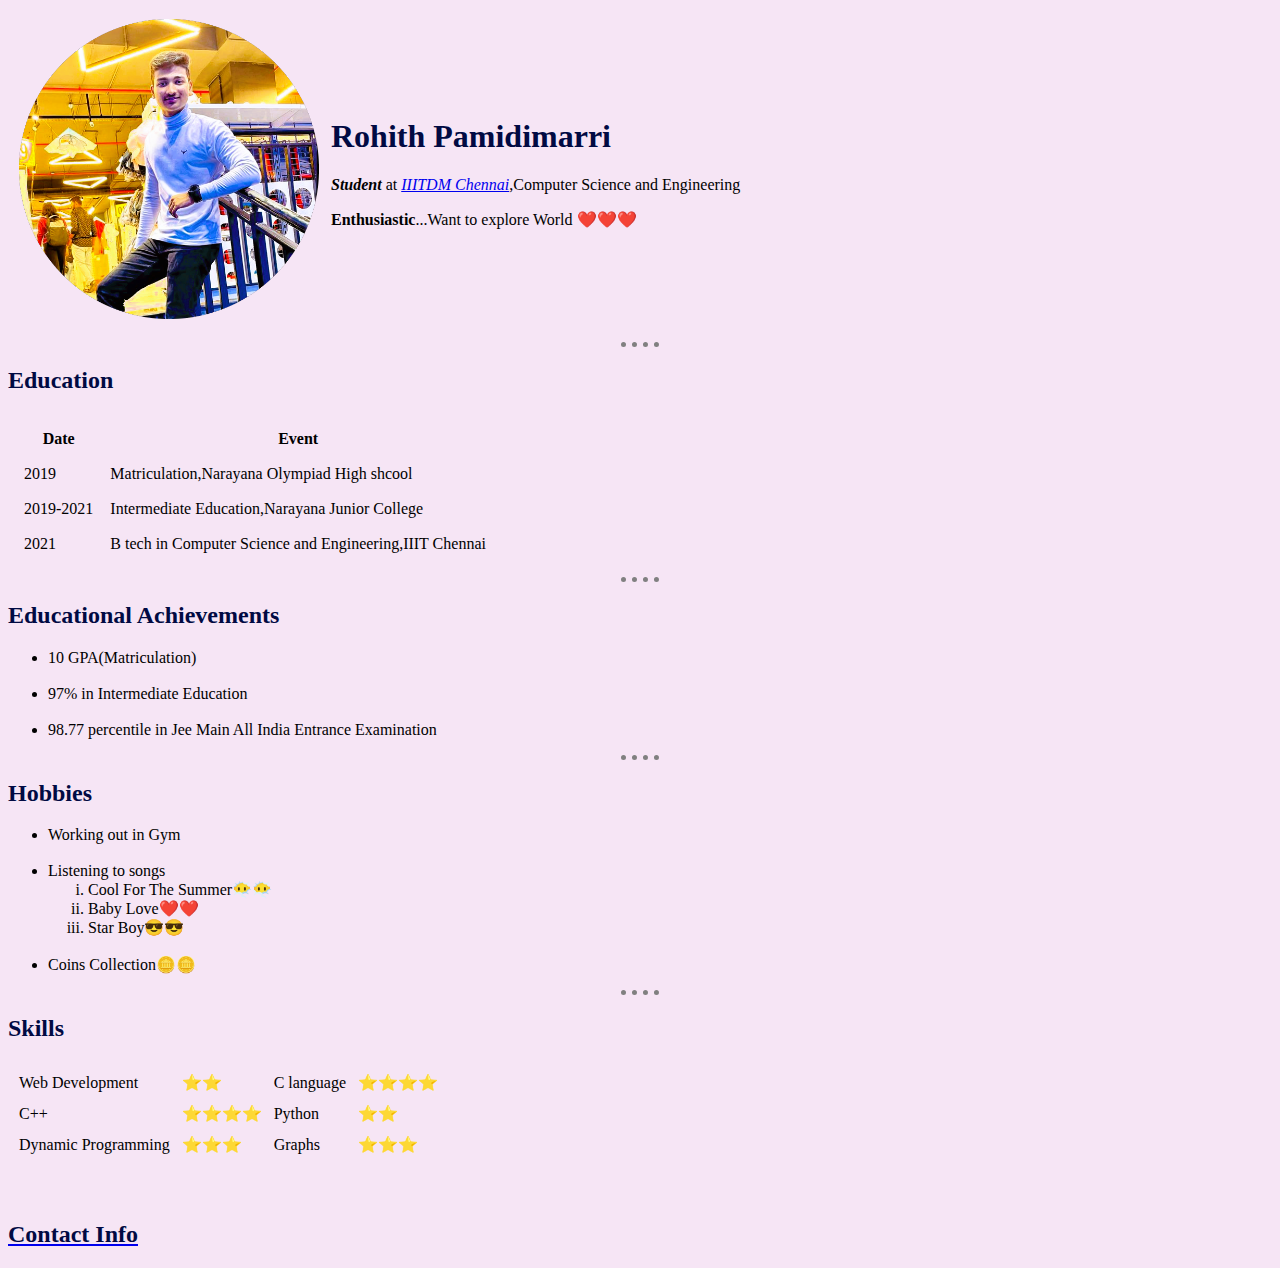
<file: index.html>
<!DOCTYPE html>
<html lang="en">
    <head>
        <meta charset="UTF-8">
        <title>ROHITH's_LIFE IN A GLANCE🎓🎓🎓</title>

        <link rel="stylesheet" href="css/styles.css">
    </head>
    <body>
        <table cellspacing="10">
            <tr>
                <td>
                    <img src=rohithdp.png width="300" height="300">
                </td>
                <td>        <h1>Rohith Pamidimarri</h1>
                    <p><em><strong>Student</strong></em> at <a href="https://www.iiitdm.ac.in/"><em>IIITDM Chennai</em></a>,Computer Science and Engineering</p>
                    <p><strong>Enthusiastic</strong>...Want to explore World ❤️❤️❤️</p>
                </td>
            </tr>
        </table>
        <hr>
        <h2>Education</h2>
        <table cellspacing="15">
            <thead>
                <tr>
                    <th>Date</th>
                    <th>Event</th>
                </tr>
            </thead>
            <tbody>
                <tr>
                    <td>2019</td>
                    <td>Matriculation,Narayana Olympiad High shcool</td>
                </tr>
                <tr>
                    <td>2019-2021</td>
                    <td>Intermediate Education,Narayana Junior College</td>
                </tr>
                <tr>
                    <td>2021</td>
                    <td>B tech in Computer Science and Engineering,IIIT Chennai</td>
                </tr>
            </tbody>
        </table>
        <hr>
        <h2>Educational Achievements</h2>
        <ul>
            <li>10 GPA(Matriculation)</li>
            <br>
            <li>97% in Intermediate Education</li>
            <br>
            <li>98.77 percentile in Jee Main All India Entrance Examination</li>
        </ul>
        <hr>
        <h2>Hobbies</h2>
        <ul>
            <li>Working out in Gym</li>
            <br>
            <li>Listening to songs
                <ol type="i">
                    <li>Cool For The Summer😶‍🌫️😶‍🌫️</li>
                    <li>Baby Love❤️❤️</li>
                    <li>Star Boy😎😎</li>
                </ol>
            </li>
            <br>
            <li>Coins Collection🪙🪙</li>
        </ul>
        <hr>
        <h2>Skills</h2>
        <table cellspacing="10">
            <tr>
                <td>Web Development</td>
                <td>⭐⭐</td>
                <td>C language</td>
                <td>⭐⭐⭐⭐</td>
            </tr>
            <tr>
                <td>C++</td>
                <td>⭐⭐⭐⭐</td>
                <td>Python</td>
                <td>⭐⭐</td>
            </tr>
            <tr>
                <td>Dynamic Programming</td>
                <td>⭐⭐⭐</td>
                <td>Graphs</td>
                <td>⭐⭐⭐</td>
            </tr>
        </table>
        <br>
        <br>
        <a href="contact-info.html"><h2>Contact Info</h2></a>
    </body>
</html>
</file>
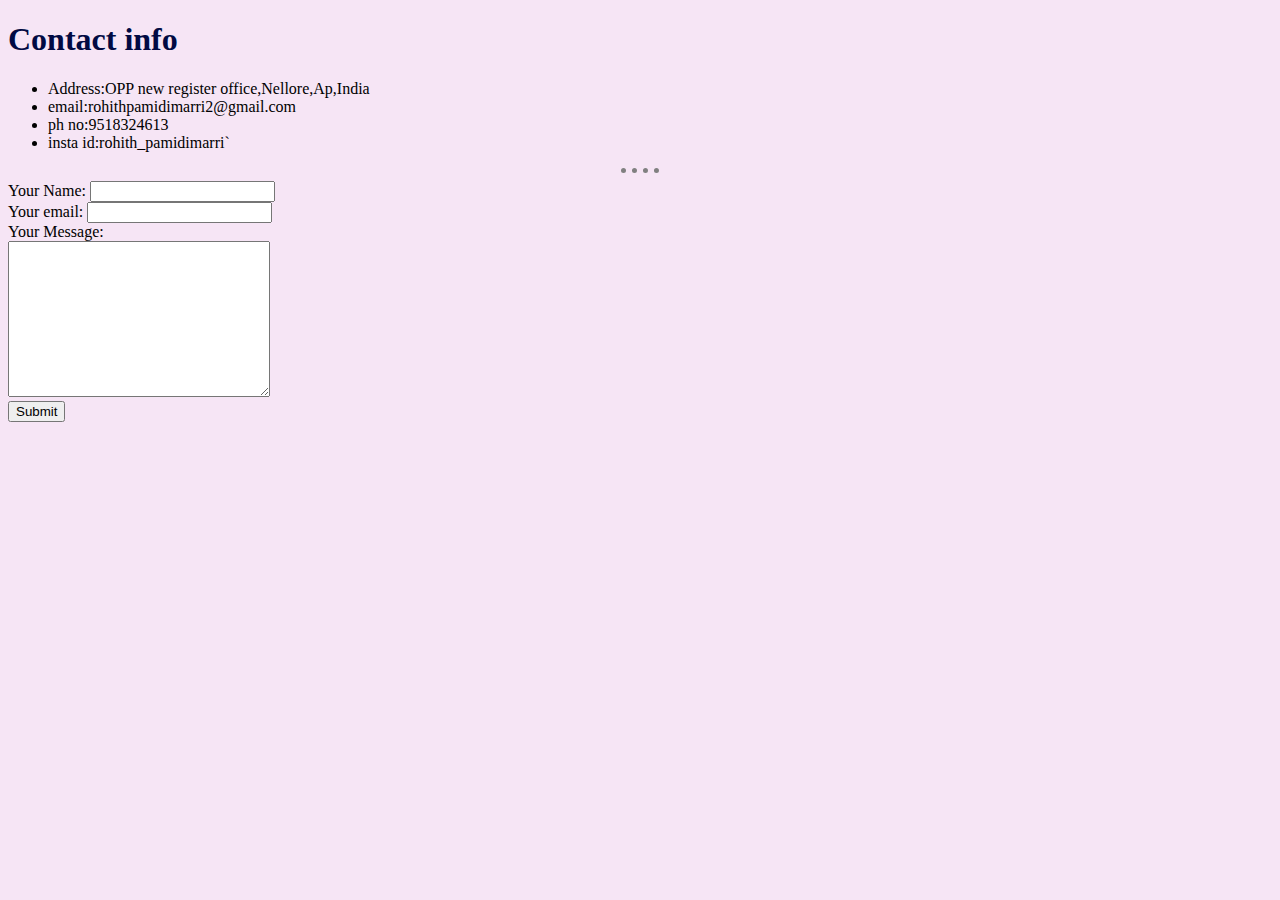
<file: contact-info.html>
<!DOCTYPE html>
<html lang="en">
<head>
    <meta charset="UTF-8">
    <title>Contact information</title>
    <link rel="stylesheet" href="css/styles.css">
</head>
<body>
    <h1>Contact  info</h1>
    <ul>
        <li>Address:OPP new register office,Nellore,Ap,India</li>
        <li>email:rohithpamidimarri2@gmail.com</li>
        <li>ph no:9518324613</li>
        <li>insta id:rohith_pamidimarri`</li>
    </ul>

    <hr>
    <form action="mailto:rohithpamidimarri2@gmail.com" method="post" enctype="text/plain">
        <label>Your Name:</label>
        <input type="text" name="Your Name" value=""><br>
        <label>Your email:</label>
        <input type="email" name="Your email" value=""><br>
        <label>Your Message:</label><br>
        <textarea name="Your Message" id="" cols="30" rows="10"></textarea><br>
        <input type="submit">
    </form>

    
</body>
</html>
</file>
<file: css/styles.css>
body{
                background-color: #F6E5F5;
            }
            hr{
                background-color:none;
                border-style:none;
                border-top-style:dotted;
                height:0px;
                width:3%;
                border-color:grey;
                border-width:5px;
            }
            h1{
                color:#010A43;
            }
            h2{
                color:#010A43;
            }
</file>
